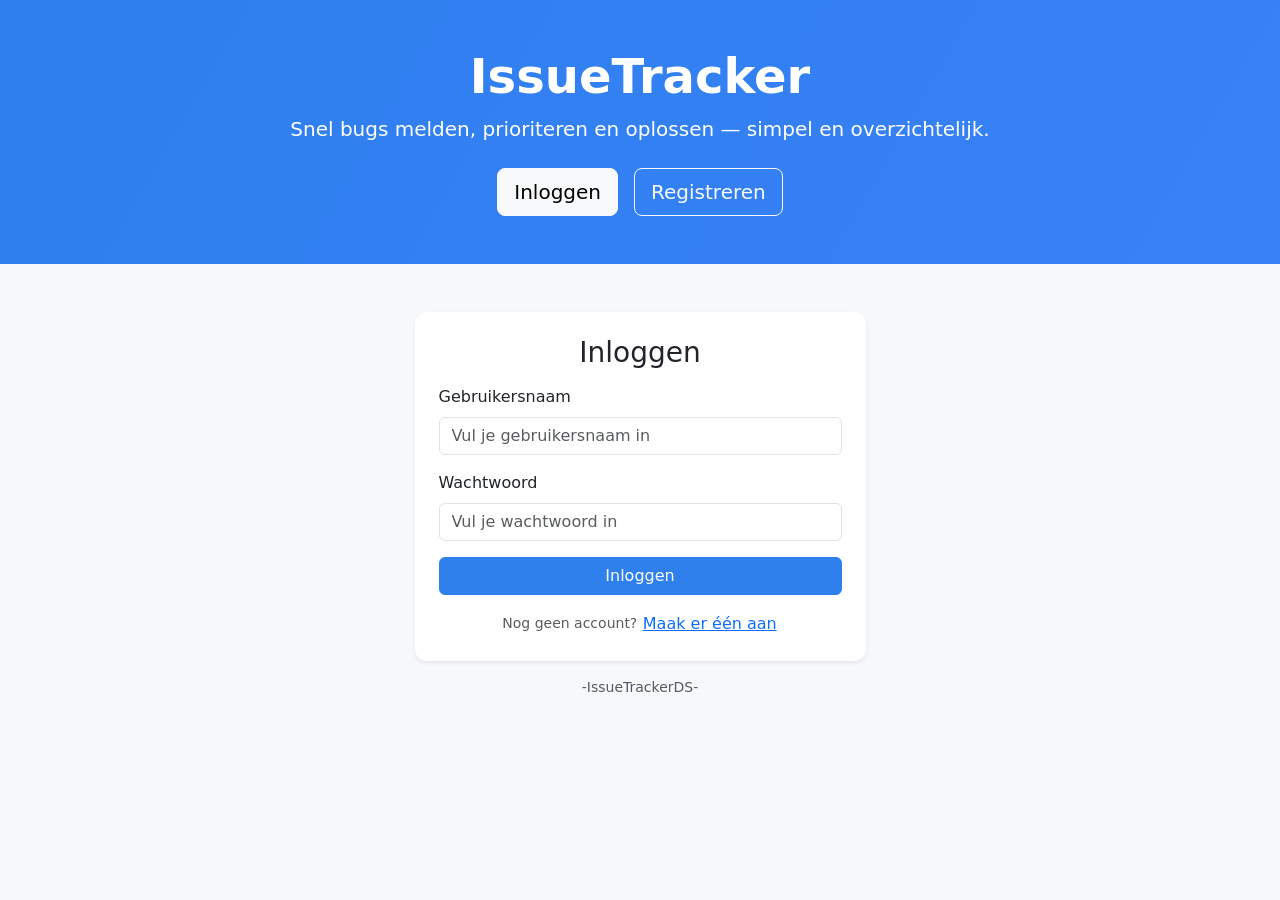
<file: frontend/index.html>
<!DOCTYPE html>
<html lang="nl">
<head>
  <meta charset="utf-8" >
  <meta name="viewport" content="width=device-width,initial-scale=1" >
  <title>IssueTracker</title>
  <link href="https://cdn.jsdelivr.net/npm/bootstrap@5.3.2/dist/css/bootstrap.min.css" rel="stylesheet">
  <link rel="stylesheet" href="style.css">
</head>
<body>
  <header class="hero bg-primary text-white text-center py-5">
    <div class="container">
      <h1 class="display-5 fw-bold">IssueTracker</h1>
      <p class="lead">Snel bugs melden, prioriteren en oplossen — simpel en overzichtelijk.</p>
      <div class="d-flex justify-content-center gap-3 mt-4">
        <button id="toLogin" class="btn btn-light btn-lg" type="button">Inloggen</button>
        <button id="toRegister" class="btn btn-outline-light btn-lg" type="button">Registreren</button>
      </div>
    </div>
  </header>

  <main class="container my-5">
    <div class="row justify-content-center">
      <div class="col-md-5">
        <!-- Login / Register card (reused) -->
        <div id="authCard" class="card shadow-sm">
          <div class="card-body">
            <h3 id="authTitle" class="card-title text-center mb-3">Inloggen</h3>

            <div class="mb-3">
              <label for="username" class="form-label">Gebruikersnaam</label>
              <input id="username" type="text" class="form-control" placeholder="Vul je gebruikersnaam in">
            </div>

            <div class="mb-3">
              <label for="password" class="form-label">Wachtwoord</label>
              <input id="password" type="password" class="form-control" placeholder="Vul je wachtwoord in">
            </div>

            <p id="message" class="text-danger"></p>

            <div class="d-grid gap-2">
              <button id="loginBtn" class="btn btn-primary" type="button">Inloggen</button>
              <button id="registerBtn" class="btn btn-secondary d-none" type="button">Registreren</button>
            </div>

            <div class="text-center mt-3 small text-muted">
              <span id="switchText">Nog geen account?</span>
              <button id="switchBtn" class="btn btn-link p-0" type="button">Maak er één aan</button>
            </div>
          </div>
        </div>

        <p class="text-center mt-3 small text-muted">-IssueTrackerDS-</p>
      </div>
    </div>
  </main>

  <script src="script.js"></script>
  <script src="https://cdn.jsdelivr.net/npm/bootstrap@5.3.2/dist/js/bootstrap.bundle.min.js"></script>
</body>
</html>
</file>
<file: frontend/style.css>
:root{
  --primary: #2f80ed;
  --muted: #6b7280;
  --bg: #f6f8fb;
  --card: #ffffff;
}

body {
  margin: 0;
  font-family: Inter, system-ui, -apple-system, "Segoe UI", Roboto, "Helvetica Neue", Arial;
  background-color: var(--bg);
  color: #111827;
}

.hero {
  background: linear-gradient(120deg, rgba(47,128,237,0.95), rgba(59,130,246,0.95));
  color: white;
}

.card {
  border: none;
  border-radius: 12px;
}

.card .card-body {
  padding: 1.5rem;
}

.btn-primary {
  background-color: var(--primary);
  border-color: var(--primary);
}

.btn-primary:hover {
  background-color: #1f6fe0;
  border-color: #1f6fe0;
}

/* Table look */
.table thead th {
  border-bottom: none;
}

/* Small helper classes */
.badge {
  font-weight: 600;
  padding: 0.45em 0.7em;
  border-radius: 0.55rem;
}

/* Responsive tweaks */
@media (max-width: 576px) {
  .hero .display-5 { font-size: 1.6rem; }
  .card .card-body { padding: 1rem; }
}
</file>
